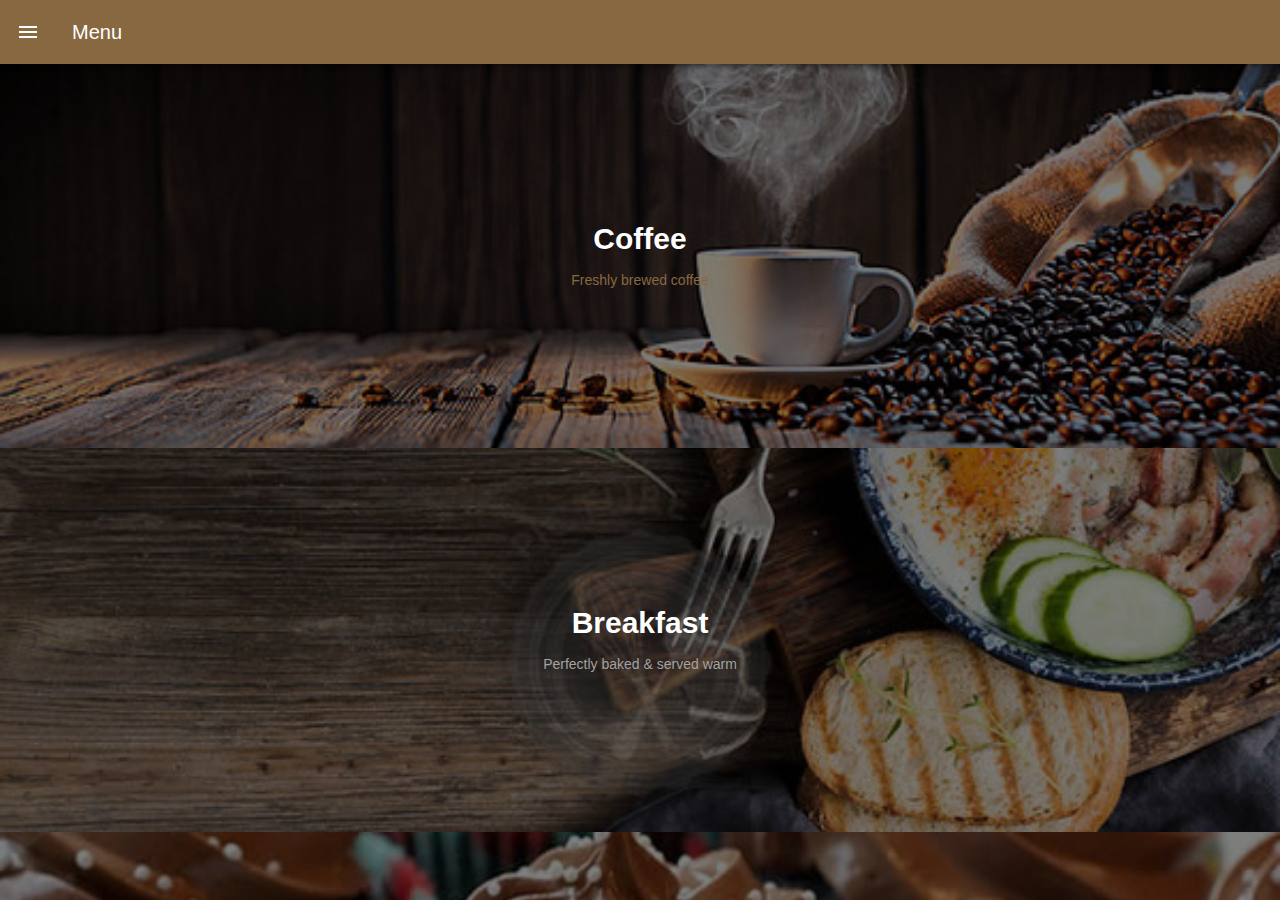
<file: index.html>
<!doctype html>
<html>
<head>
<meta charset="UTF-8">
<meta name="viewport" content="width=device-width, initial-scale=1.0">
<title>App</title>
<link href="css/framework7.min.css" rel="stylesheet">
<link href="css/material-icons.css" rel="stylesheet">
<link href="css/f7-icons.css" rel="stylesheet">
<link href="https://cdnjs.cloudflare.com/ajax/libs/font-awesome/5.12.1/css/all.min.css" rel="stylesheet">
<link href="css/style.css" rel="stylesheet">
</head>

<body class="color-theme-orange">
    
    <div id="app">
      <!-- Statusbar overlay -->
      <div class="statusbar"></div>
      
      	<section class="panel panel-left panel-cover">
			<h3 class="block-title">Menú Navegación</h3>
			<div class="block">
				<article class="list">
					<ul>
						<li>
							<a href="/coffee/" class="item-link item-content panel-close">
								<div class="item-media">
									<i class="fas fa-coffee"></i>
								</div>
								<div class="item-inner">
								  Coffee
								</div>
							</a>
						</li>
						<li>
							<a href="/drinks/" class="item-link item-content panel-close">
								<div class="item-media">
									<i class="fas fa-wine-glass"></i>
								</div>
								<div class="item-inner">
									Drinks
								</div>
							</a>
						</li>
					</ul>
				</article>
				
			</div>
		</section>
      

      <div class="view view-main view-init">
        <!-- Initial Page, "data-name" contains page name -->
        <section data-name="home" class="page">

          <!-- Top Navbar -->
          <nav class="navbar">
            <div class="navbar-inner">
                <div class="left">
                	<a href="#" class="link panel-open" data-panel="left"><i class="material-icons">menu</i></a>
                </div>
                <div class="title">Menu</div>
            </div>
          </nav>

          <!-- Scrollable page content -->
          <div class="page-content">
            
              <!--<h2 class="block-title">Tìtulo de Contenido</h2>
              <div class="block block-strong">
                  <p>Texto de contenido</p>
              </div>-->
              <article class="menu bg-coffee">
                <a href="/coffee/">
                      <div class="overlay"></div>
                      <div class="texto">
                          <h2>Coffee</h2>
                          <p>Freshly brewed coffee</p>
                      </div> 
                </a>
              </article>
              <article class="menu bg-breakfast">
                      <div class="overlay"></div>
                      <div class="texto">
                          <h2>Breakfast</h2>
                          <p>Perfectly baked & served warm</p>
                      </div>        
              </article>
              <article class="menu bg-munchies">
                      <div class="overlay"></div>
                      <div class="texto">
                          <h2>Munchies</h2>
                          <p>Perfectly baked & served warm</p>
                      </div>        
              </article>
              <article class="menu bg-sandwiches">
                      <div class="overlay"></div>
                      <div class="texto">
                          <h2>Sandwiches</h2>
                          <p>Fresh, healthy and tasty</p>
                      </div>        
              </article>
              <article class="menu bg-drinks">
                  <a href="/drinks/">
                      <div class="overlay"></div>
                      <div class="texto">
                          <h2>Specialty Drinks</h2>
                          <p>Special drinks for every taste</p>
                      </div>
                 </a>
              </article>
              
          </div><!-- /page-content -->
            
        </section>
          
          
      </div>
    </div>
    
    
    
    <article class="popup popup-confirm">
		
		<div class="view">
			<div class="page">
			  <div class="page-content">
					
					<div class="block">
					
						<div class="icon-done">
							<i class="material-icons">done</i>
						</div>
						
						<p>Lorem ipsum dolor sit amet, consectetur adipisicing elit. Laboriosam, error!</p>
						
						<div class="row">
							<a href="/home/" class="link button button-fill btn-verde popup-close">Thanks for your Order</a>
							<a href="/coffee/" class="link button btn-gris popup-close">Continue Shopping</a>
						</div>
						
				  	</div>
					
			  </div>
			</div>
	
	</article>
    
    
    <script src="js/framework7.min.js"></script>
    <script src="js/my-app.js"></script>
    
</body>
</html>
</file>
<file: css/material-icons.css>
@font-face {
  font-family: 'Material Icons';
  font-style: normal;
  font-weight: 400;
  src: url(../fonts/MaterialIcons-Regular.eot); /* For IE6-8 */
  src: local('../fonts/Material Icons'),
       local('../fonts/MaterialIcons-Regular'),
       url(../fonts/MaterialIcons-Regular.woff2) format('woff2'),
       url(../fonts/MaterialIcons-Regular.woff) format('woff'),
       url(../fonts/MaterialIcons-Regular.ttf) format('truetype');
}

.material-icons {
  font-family: 'Material Icons';
  font-weight: normal;
  font-style: normal;
  font-size: 24px;  /* Preferred icon size */
  display: inline-block;
  line-height: 1;
  text-transform: none;
  letter-spacing: normal;
  word-wrap: normal;
  white-space: nowrap;
  direction: ltr;
  -webkit-font-smoothing: antialiased;
  text-rendering: optimizeLegibility;
  -moz-osx-font-smoothing: grayscale;
  font-feature-settings: 'liga';
}
</file>
<file: css/f7-icons.css>
@font-face {
  font-family: 'Framework7 Icons';
  font-style: normal;
  font-weight: 400;
  src: url("../fonts/Framework7Icons-Regular.eot");
  src: url("../fonts/Framework7Icons-Regular.woff2") format("woff2"),
       url("../fonts/Framework7Icons-Regular.woff") format("woff"),
       url("../fonts/Framework7Icons-Regular.ttf") format("truetype");
}

.f7-icons {
  font-family: 'Framework7 Icons';
  font-weight: normal;
  font-style: normal;
  font-size: 25px;
  line-height: 1;
  letter-spacing: normal;
  text-transform: none;
  display: inline-block;
  white-space: nowrap;
  word-wrap: normal;
  direction: ltr;
  -webkit-font-smoothing: antialiased;
  text-rendering: optimizeLegibility;
  -moz-osx-font-smoothing: grayscale;
  -webkit-font-feature-settings: "liga";
  -moz-font-feature-settings: "liga=1";
  -moz-font-feature-settings: "liga";
  font-feature-settings: "liga";
  text-align: center;
}
</file>
<file: css/style.css>
p{
    margin: 5px 0;
}
.menu{
    position: relative;
    text-align: center;
    color: #a2a2a2;
    padding: 15% 0;
}
.menu h2{
    color: #fff;
    font-size: 30px;
    margin-bottom: 4px;
    margin-top: 0;
}
.bg-coffee{
    background-image: url("../img/coffee-bg.jpg");
    background-size: cover;
    background-position: center;
    background-repeat: no-repeat;
}
.overlay{
    position: absolute;
    width: 100%;
    height: 100%;
    top:0;
    background-color: rgba(0,0,0,0.50);
}
.texto{
    position: absolute;
    width: 100%;
    height: 100%;
    top:0;
    display: grid;
    align-content: center;
}
.bg-breakfast{
    background-image: url("../img/breakfast-bg.jpg");
    background-size: cover;
    background-position: center;
    background-repeat: no-repeat;
}
.bg-munchies{
    background-image: url("../img/cupcake-bg.jpg");
    background-size: cover;
    background-position: center;
    background-repeat: no-repeat;
}
.bg-sandwiches{
    background-image: url("../img/lunch-bg.jpg");
    background-size: cover;
    background-position: center;
    background-repeat: no-repeat;
}
.bg-drinks{
    background-image: url("../img/drinks-bg.jpg");
    background-size: cover;
    background-position: center;
    background-repeat: no-repeat;
}
.img-fluid{
    max-width: 100%;
}
.list-menu img{
    width: 100px;
}

.hero-coffee{
    background-image: url("../img/espresso-bg-2.jpg");
    background-size: cover;
    background-position: center;
    background-repeat: no-repeat;
    padding: 20% 0;
    text-align: center;
    position: relative;
}
.hero-coffee h2{
    font-size: 34px;
    font-weight: 600;
    color: #E4CEAC;
    margin-bottom: 0;
}
.hero-coffee p{
    font-size: 12px;
    font-weight: 300;
    color: #E4CEAC;
}

.list-menu{
    margin-top: 0 !important;
    color: #C7C7C7;
    font-size: 14px !important;
}
.list-menu .item-header{
    color: #827B76;
    font-weight: 600 !important;
    font-size: 20px !important;
    margin-bottom: 2px;
}
.list-menu .item-footer{
    color: #1AA575 !important;
    font-weight: 400 !important;
    margin: 2px 0;
}


.hero-drinks{
    background-image: url("../img/espresso-bg-2.jpg");
    background-size: cover;
    background-position: center;
    background-repeat: no-repeat;
    padding: 20% 0;
    text-align: center;
    position: relative;
}
.hero-drinks h2{
    font-size: 34px !important;
    color: #fff !important;
    font-weight: 600 !important;
}
.hero-drinks p{
    font-size: 14px !important;
    color: #fff !important;
    font-weight: 300 !important;
}
.overlay-drinks{
    background-color: rgba(198,180,150,0.95);
}

.card-drinks{
    background-color: #f3f3f3;
    padding: 10px;
}
.card-header h3{
    color: #5C5C5E !important;
    font-size: 16px !important;
    margin: 0;
}
.card-content{
    text-align: center;
}
.card-content img{
    width: 120px;
    margin: 0 auto;
}
.card-footer{
    color: #0d9f67 !important;
    font-weight: 400 !important;
}

.img-center{
	margin: 20px auto;
	display: block
}
.titulo{
	font-size: 16px;
	color: #5C5C5E !important;
	font-weight: 600;
}
.precio{
	font-size: 16px;
	color: #0d9f67 !important;
	text-align: right;
	font-weight: 600;
}
.contenido{
	font-size: 14px;
	color: #5C5C5E;
	margin: 30px 0;
}
.button{
	margin-bottom: 5px !important;
	text-transform: inherit !important;
}
.btn-verde{
	background-color: #0d9f67 !important;
	color: #fff !important;
	display: block !important;
	text-align: center;
	width: 100%;
	border-radius: 0 !important;
}
.btn-gris{
	background-color: #fff !important;
	color: #5C5C5E !important;
	display: block !important;
	text-align: center;
	width: 100%;
	border-radius: 0 !important;
	border:1px solid #ccc !important;
}

.navbar,
.toolbar{
	background-color: #876841 !important;
}
.navbar a,
.toolbar a{
	color: #fff !important;
}
a{
	color: #876841 !important;
}

.swiper-wrapper img{
	width: 150px;
	margin: 20px auto;
	display: block;
}


.popup-confirm{
	color: #ccc;
	text-align: center;
}
.icon-done{
	width: 150px;
	height: 150px;
	line-height: 150px;
	border-radius: 100%;
	background-color: #c9f4c9;
	color: #fff;
	text-align: center;
	margin: auto;
	display: block;
}
.icon-done i{
	font-size: 60px;
}
</file>
